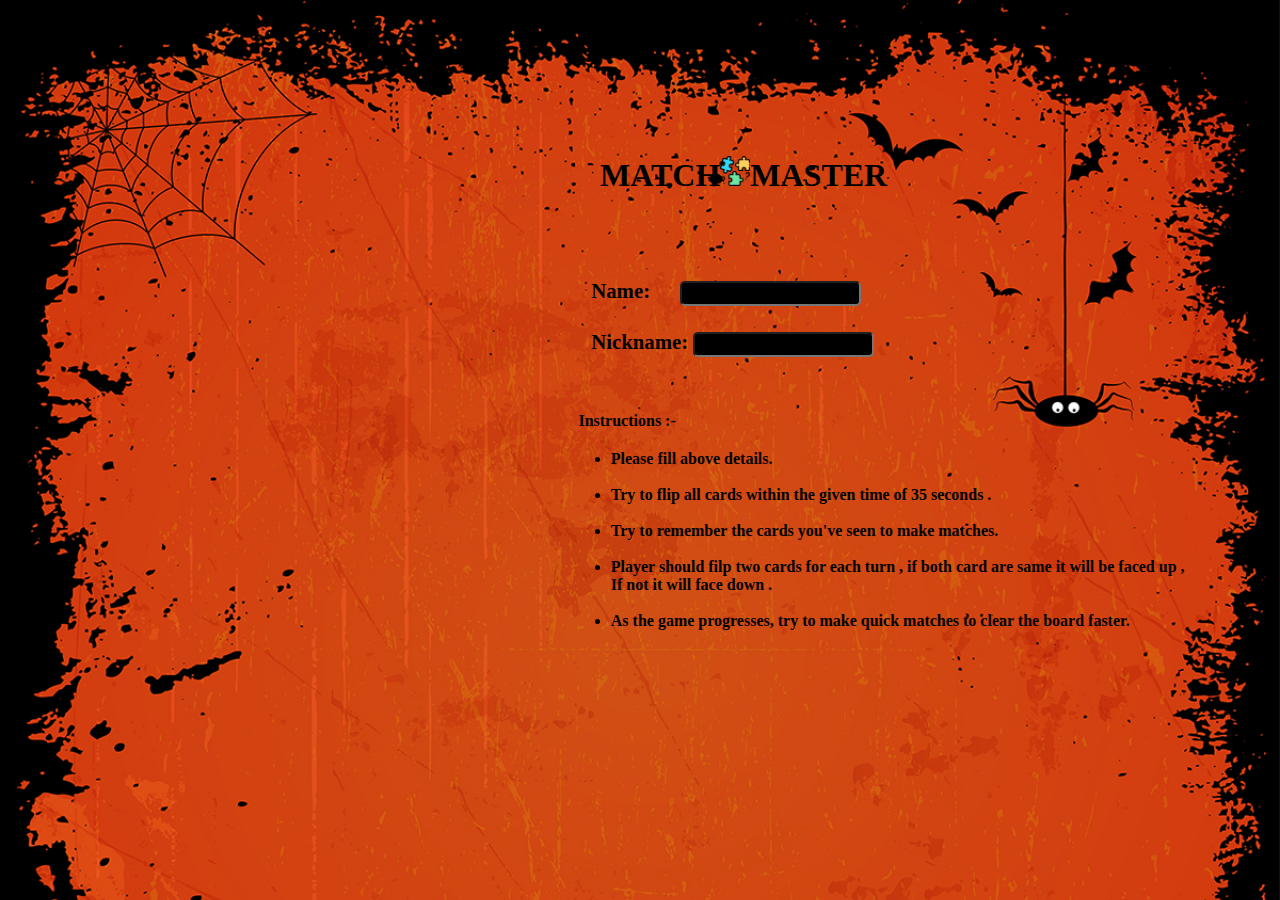
<file: index.html>
<!DOCTYPE html>
<html lang="en">
<head>
    <meta charset="UTF-8">
    <meta name="viewport" content="width=device-width, initial-scale=1.0">
    <title>MATCH MASTER</title>
    <link rel="stylesheet" href="style.css">
</head>
<body>
    <h1>MATCH<img id="logo" src="./assets/puzzle.png" alt="logo">MASTER</h1>
    <form id="userinput" action="/action_page.php">
        <label for="name"><strong>Name:</strong></label>
        <input type="text" id="name" ><br><br>
        <label for="nickname"><strong>Nickname:</strong></label>
        <input type="text" id="nickname"><br><br>
    </form>
    <p><strong>Instructions :- </strong>  
        <ul>
        <li><strong>Please fill above details.</strong> </li><br>
        
        <li><strong>Try to flip all cards within the given time of 35 seconds .</strong> </li><br>
        
        <li> <strong>Try to remember the cards you've seen to make matches.</strong></li><br>
        
        <li> <strong>Player should filp two cards for each turn , if both card are same it will be faced up , <br>If not it will face down .</strong> </li><br>
        
        <li><b>As the game progresses, try to make quick matches to clear the board faster.</b></li>    
            
        </ul>
   
    </p>
    <button id="button"><b>Start Game</b></button>
    <script src="script.js"></script>
    <script src="./game.js"></script>
</body>
</html>
</file>
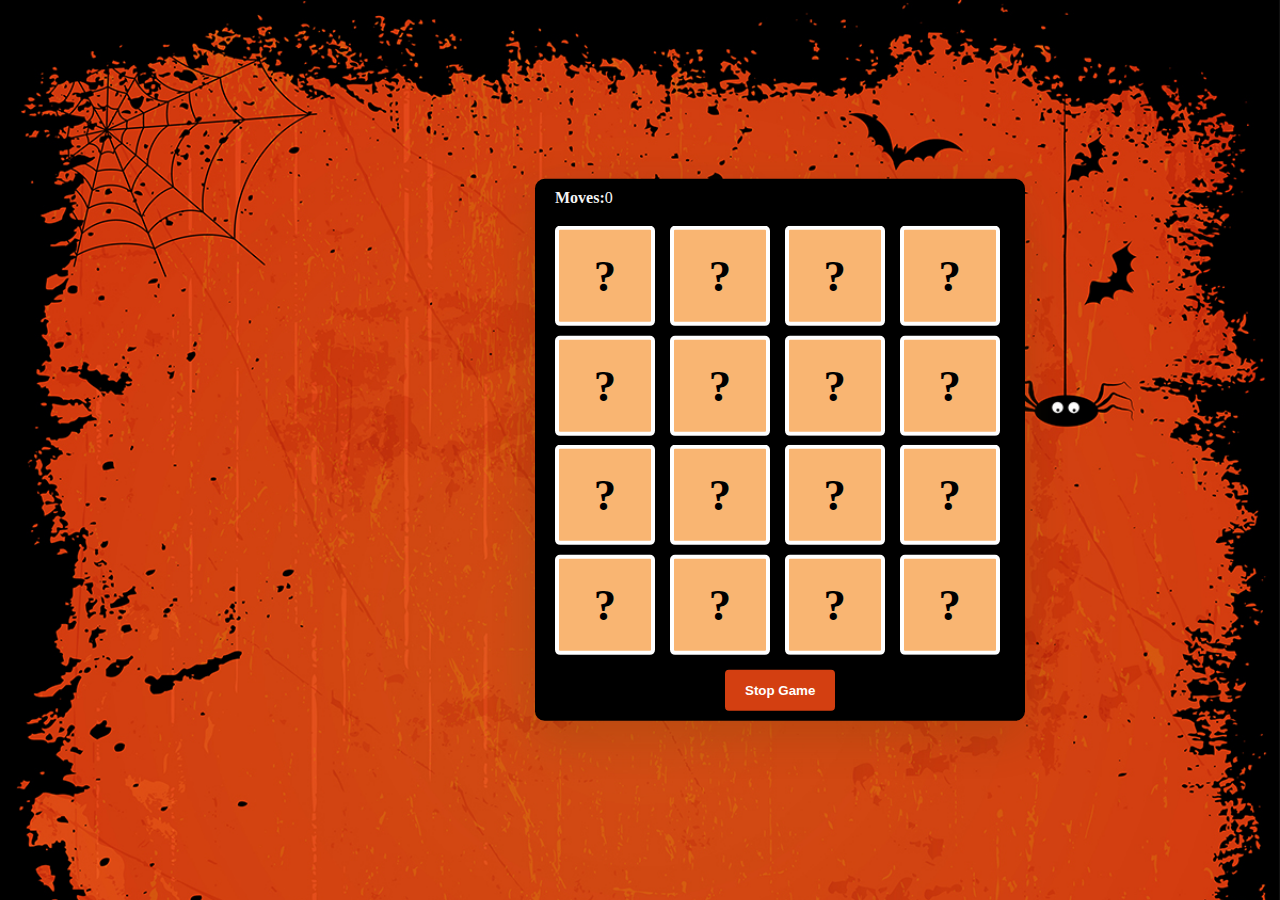
<file: game.html>
<!DOCTYPE html>
<html lang="en">
  <head>
    <meta name="viewport" content="width=device-width, initial-scale=1.0" />
    <title>MATCH MASTER </title>
    <link
      href="https://fonts.googleapis.com/css2?family=Poppins:wght@400;600&display=swap"
      rel="stylesheet"
    />
    <link rel="stylesheet" href="styles.css" />
  </head>
  <body>
    <div class="wrapper">
      <div class="stats-container">
        <div id="moves-count"></div>
        <div id="time"></div>
      </div>
      <div class="game-container"></div>
      <button id="stop" class="hide"><strong>Stop Game  </strong></button>
    </div>
    <div class="controls-container">
      <p id="result"></p>
      <a id="playagain" href="index.html"><button id="start">PLAY AGAIN</button></a>
    </div>
    <script src="game.js"></script>
  </body>
</html>
</file>
<file: style.css>
*{
    padding: 0;
    margin: 0;
    box-sizing: border-box;
    background-size: cover;
}

body{
    background-image: url('./assets/3327.jpg');
    

}

h1{
    position: relative;
    left: 600px;
    top: 10px;
    display: inline-block;
    
    
}

#logo{
    height: 30px;
    width: 30px;
}

form{
    position: relative;
    display: inline-block;
    left: 300px;
    top: 200px;
    font-size: 1.3em ;
}

input{
    background-color: black;
    color: white;
    border-radius: 5px;
    height: 25px;

}

p{
    position: relative;
    display: inline-block ;
    /* left: 50px; */
    top:250px;
}
ul{
    position: relative;
    display: inline-block ;
    right: 65px;
    top:450px;
}

#button{
    position: relative;
    background-color: #F6FDC3;
    border-radius: 5px;
    height: 25px;
    width: 80px;
    top: 500px;
    right: 520px;
    border: 50px;
}

#name{
    position: relative;
    margin-left: 25px;
    
}

#button1{
    position: relative;
    display: inline-block;
    top: 450px;
    left: 500px; 
    background-color: black;    
    color: white;
    border-radius: 5px;
    height: 30px;
    width: 100px;
    border: 2px;

        
}

footer{
    position: relative;
    top: 640px;
    left:330px;
    display: flex;
    display: inline-block;
    font-size: x-large;
}

#result,#moves{
    position: relative;
    display: inline-block;
    top: 350px;
    left: 640px;
    
}
</file>
<file: styles.css>
@import url('https://fonts.googleapis.com/css2?family=Pixelify+Sans&display=swap');
* {
    padding: 0;
    margin: 0;
    box-sizing: border-box;
    background-size: cover;
  }
  body {
    background-image: url('./assets/3327.jpg');
  }
.textcolor{
  color: white;
}

  .wrapper {
    box-sizing: content-box;
    width: 260px;
    padding: 10px 20px;
    position: absolute;
    transform: translate(-50%, -50%);
    left: 680px ;
    top: 450px;
    border-radius: 0.6em;
    box-shadow: 0 0.9em 2.8em rgba(86, 66, 0, 0.2);
    background-color: #000000;
    width:450px ;
    margin-left: 100px;
    
  }
  .game-container {
    position: relative;
    width: 100%;
    display: grid;
    gap: 0.6em;
  }
  .stats-container {
    text-align: right;
    margin-bottom: 1.2em;
  }
  .stats-container span {
    font-weight: 600;
  }
  .card-container {
    position: relative;
    width: 6.25em;
    height: 6.25em;
    cursor: pointer;
  }
  .card-before,
  .card-after {
    position: absolute;
    border-radius: 5px;
    width: 100%;
    height: 100%;
    display: flex;
    align-items: center;
    justify-content: center;
    border: 4px solid white;
    transition: transform 0.7s ease-out;
    backface-visibility: hidden;
  }
  .card-before {
    background-color: #F9B572;
    font-size: 2.8em;
    font-weight: 600;
  }
  .card-after {
    background-color: #F9B572;
    transform: rotateY(180deg);
  }
  .card-container.flipped .card-before {
    transform: rotateY(180deg);
  }
  .card-container.flipped .card-after {
    transform: rotateY(0deg);
  }
  .controls-container {
    position: absolute;
    display: flex;
    align-items: center;
    justify-content: center;
    flex-direction: column;
    width: 100%;
    height: 100%;
    background-image: url('./assets/3327.jpg'); 
    top: 0;
  }
  button {
    border: none;
    border-radius: 0.3em;
    padding: 1em 1.5em;
    cursor: pointer;
  }
.image{
    height: 80px;
    width: 80px;
}
  #start  {
    font-size: 1.1em;
    display: block;
    margin: 1.1em auto 0 auto;
    background-color: #000000;
    color: #ffffff;
    visibility: hidden;
    text-decoration: none;
  }
  .controls-container button {
    font-size: 1.3em;
    box-shadow: 0 0.6em 2em rgba(86, 66, 0, 0.2);
  }
  .hide {
    display: none;
  }
  #stop{
   
    
    display: block;
    margin: 1.1em auto 0 auto;
    background-color:#D33F11;
    color: #ffffff;
    margin-left: 170px;
    
  }

  #gameover{
    font-family: 'Pixelify Sans', sans-serif;
    font-size: 5.5em;
  }

#moves-count,#time{
  color: whitesmoke;
  margin-right: 400px;
  display: flex;
}
  #result {
    text-align: center;
  }
  #result h2 {
    font-size: 2.5em;
  }
  #result h4 {
    font-size: 1.8em;
    margin: 0.6em 0 1em 0;
  }

  #playagain{
    text-decoration: none;
  }

  #footer{
    position: relative;
    font-size: 2em;
    top: 250px;
    left: 30px;
    
  }
</file>
